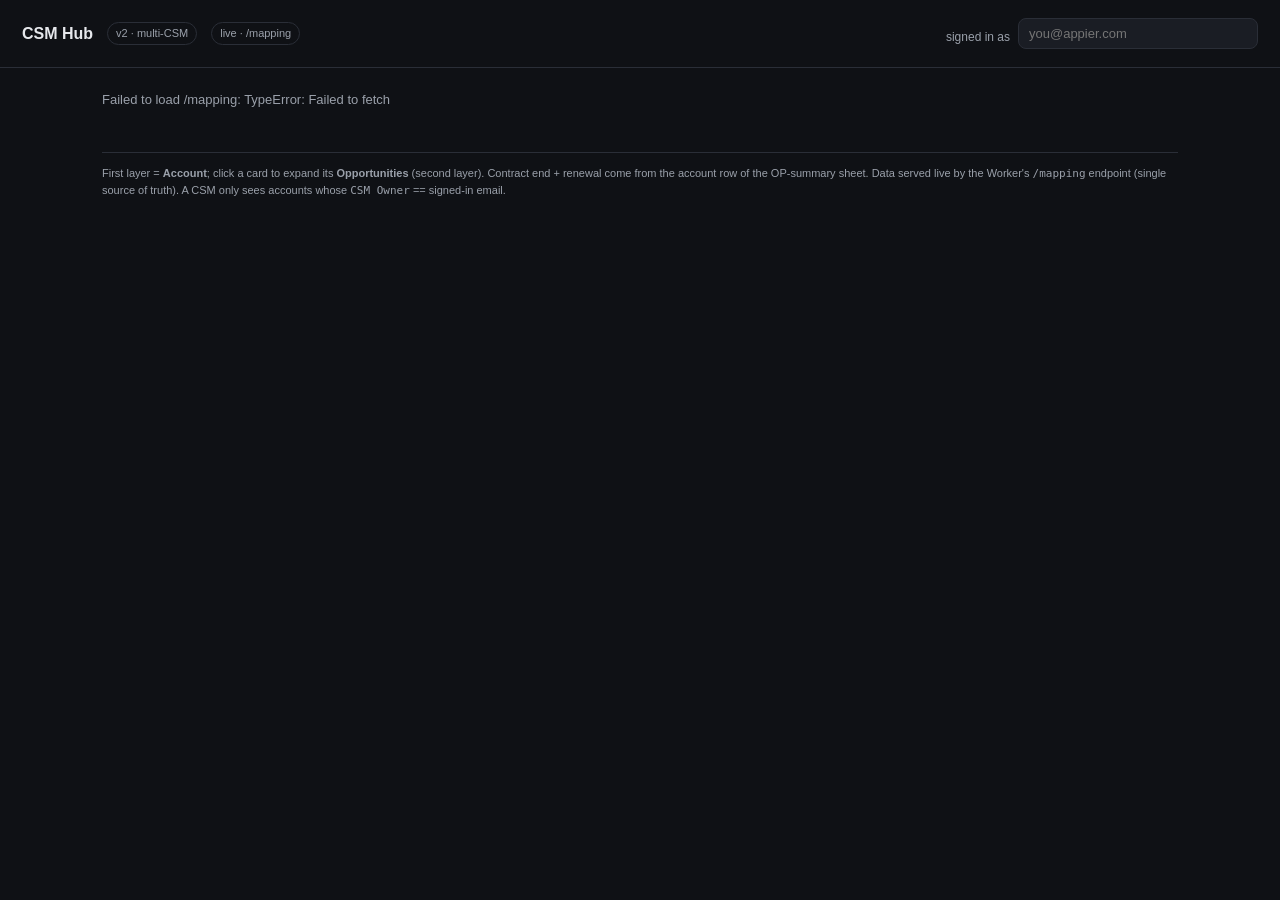
<file: v2/index.html>
<!DOCTYPE html>
<html lang="zh-Hant">
<head>
<meta charset="utf-8" />
<meta name="viewport" content="width=device-width, initial-scale=1" />
<title>CSM Hub v2 · Multi-CSM</title>
<style>
  :root { --bg:#0f1115; --card:#1a1d24; --line:#2a2e37; --txt:#e6e8ec; --dim:#9aa0aa;
    --red:#ff5c5c; --amber:#ffb648; --green:#4ade80; --acc:#6ea8fe; }
  * { box-sizing:border-box; }
  body { margin:0; background:var(--bg); color:var(--txt);
    font:14px/1.5 -apple-system,"Segoe UI",Roboto,"Noto Sans TC",sans-serif; }
  header { padding:18px 22px; border-bottom:1px solid var(--line);
    display:flex; gap:14px; align-items:center; flex-wrap:wrap; }
  h1 { font-size:16px; margin:0; font-weight:600; }
  .tag { font-size:11px; color:var(--dim); border:1px solid var(--line); padding:2px 8px; border-radius:99px; }
  .who { margin-left:auto; display:flex; gap:8px; align-items:center; }
  input { background:var(--card); color:var(--txt); border:1px solid var(--line);
    border-radius:8px; padding:7px 10px; font-size:13px; min-width:240px; }
  main { padding:22px; max-width:1120px; margin:0 auto; }
  .bar { color:var(--dim); font-size:13px; margin-bottom:16px; }
  .bar b { color:var(--txt); }
  .grid { display:grid; grid-template-columns:repeat(auto-fill,minmax(330px,1fr)); gap:14px; align-items:start; }
  .card { background:var(--card); border:1px solid var(--line); border-radius:12px; padding:14px 16px; }
  .card h3 { margin:0; font-size:14px; display:flex; align-items:center; gap:8px; cursor:pointer; }
  .dot { width:9px; height:9px; border-radius:99px; display:inline-block; }
  .g{background:var(--green)} .a{background:var(--amber)} .r{background:var(--red)}
  .caret { margin-left:auto; color:var(--dim); font-size:11px; transition:transform .15s; }
  .card.open .caret { transform:rotate(90deg); }
  .meta { color:var(--dim); font-size:12px; margin:6px 0 0; }
  .pill { display:inline-block; font-size:11px; padding:1px 7px; border-radius:99px; border:1px solid var(--line); color:var(--dim); margin-left:6px; }
  .pill.a { color:var(--amber); border-color:var(--amber); }
  .pill.r { color:var(--red); border-color:var(--red); }
  .opps { display:none; margin-top:10px; border-top:1px solid var(--line); padding-top:8px; }
  .card.open .opps { display:block; }
  .opp { display:flex; justify-content:space-between; gap:10px; font-size:12px; padding:3px 0; }
  .opp .nm { color:var(--txt); }
  .opp .dt { color:var(--dim); white-space:nowrap; }
  .empty { color:var(--dim); text-align:center; padding:60px 20px; }
  .foot { color:var(--dim); font-size:11px; margin-top:26px; border-top:1px solid var(--line); padding-top:12px; }
</style>
</head>
<body>
<header>
  <h1>CSM Hub</h1>
  <span class="tag">v2 · multi-CSM</span>
  <span class="tag">live · /mapping</span>
  <div class="who">
    <span class="meta">signed in as</span>
    <input id="email" placeholder="you@appier.com" autocomplete="off" />
  </div>
</header>
<main>
  <div class="bar" id="bar">Loading…</div>
  <div class="grid" id="grid"></div>
  <div id="empty" class="empty" style="display:none"></div>
  <div class="foot">
    First layer = <b>Account</b>; click a card to expand its <b>Opportunities</b> (second layer).
    Contract end + renewal come from the account row of the OP-summary sheet. Data served live by the
    Worker's <code>/mapping</code> endpoint (single source of truth). A CSM only sees accounts whose
    <code>CSM Owner</code> == signed-in email.
  </div>
</main>
<script>
const WORKER = 'https://csm-brief-worker.williamlin12.workers.dev';
let MAPPING = {};

function norm(e){ return (e||'').trim().toLowerCase(); }
function daysTo(d){ if(!d) return null; const t=new Date(d); if(isNaN(t)) return null; return Math.round((t - Date.now())/86400000); }
function esc(s){ return String(s==null?'':s).replace(/[&<>]/g,c=>({'&':'&amp;','<':'&lt;','>':'&gt;'}[c])); }

async function boot(){
  try {
    const r = await fetch(WORKER + '/mapping?t=' + Date.now());
    MAPPING = await r.json();
  } catch(e) { document.getElementById('bar').textContent = 'Failed to load /mapping: ' + e; return; }

  const emails = Object.keys(MAPPING).sort();
  const total = emails.reduce((n,e)=>n+MAPPING[e].length,0);
  document.getElementById('bar').innerHTML =
    'Loaded <b>'+emails.length+'</b> CSMs, <b>'+total+'</b> accounts. Enter your email to view your own.';

  const inp = document.getElementById('email');
  const saved = new URLSearchParams(location.search).get('email') || localStorage.getItem('csm_email') || '';
  inp.value = saved;
  inp.addEventListener('input', ()=>{ localStorage.setItem('csm_email', inp.value); render(); });
  render();
}

function render(){
  const email = norm(document.getElementById('email').value);
  const grid = document.getElementById('grid'), empty = document.getElementById('empty');
  grid.innerHTML = ''; empty.style.display = 'none';
  if (!email) return;

  const accts = MAPPING[email];
  if (!accts || !accts.length){
    empty.style.display = 'block';
    empty.textContent = '無法比對到 ' + email + ' 名下的帳號。';
    return;
  }
  const sorted = accts.slice().sort((a,b)=>{
    const da=daysTo(a.endDate), db=daysTo(b.endDate);
    if(da==null && db==null) return a.account.localeCompare(b.account);
    if(da==null) return 1; if(db==null) return -1; return da-db;
  });
  document.getElementById('bar').innerHTML =
    'Signed in as <b>'+esc(email)+'</b> — <b>'+sorted.length+'</b> account'+(sorted.length>1?'s':'')+'.';
  grid.innerHTML = sorted.map(card).join('');
  grid.querySelectorAll('.card h3').forEach(h=>h.addEventListener('click',()=>h.parentElement.classList.toggle('open')));
}

function card(a){
  const d = daysTo(a.endDate);
  let badge = '';
  if (d != null){
    const cls = d <= 14 ? 'r' : (d <= 60 ? 'a' : '');
    const txt = d < 0 ? ('expired '+(-d)+'d') : (d+'d');
    badge = '<span class="pill '+cls+'">renewal '+txt+'</span>';
  }
  const opps = (a.opportunities || []);
  const oppRows = opps.map(o=>{
    const nm = typeof o === 'string' ? o : (o.name || '');
    const dt = (o && o.endDate) ? o.endDate : '';
    return '<div class="opp"><span class="nm">'+esc(nm)+'</span><span class="dt">'+esc(dt)+'</span></div>';
  }).join('') || '<div class="opp"><span class="nm" style="color:var(--dim)">no opportunities listed</span></div>';

  return '<div class="card">'+
    '<h3><span class="dot g"></span>'+esc(a.account)+'<span class="caret">▶</span></h3>'+
    '<div class="meta">contract end: '+esc(a.endDate || '—')+badge+' · '+opps.length+' opp'+(opps.length===1?'':'s')+'</div>'+
    '<div class="opps">'+oppRows+'</div>'+
  '</div>';
}

boot();
</script>
</body>
</html>
</file>
